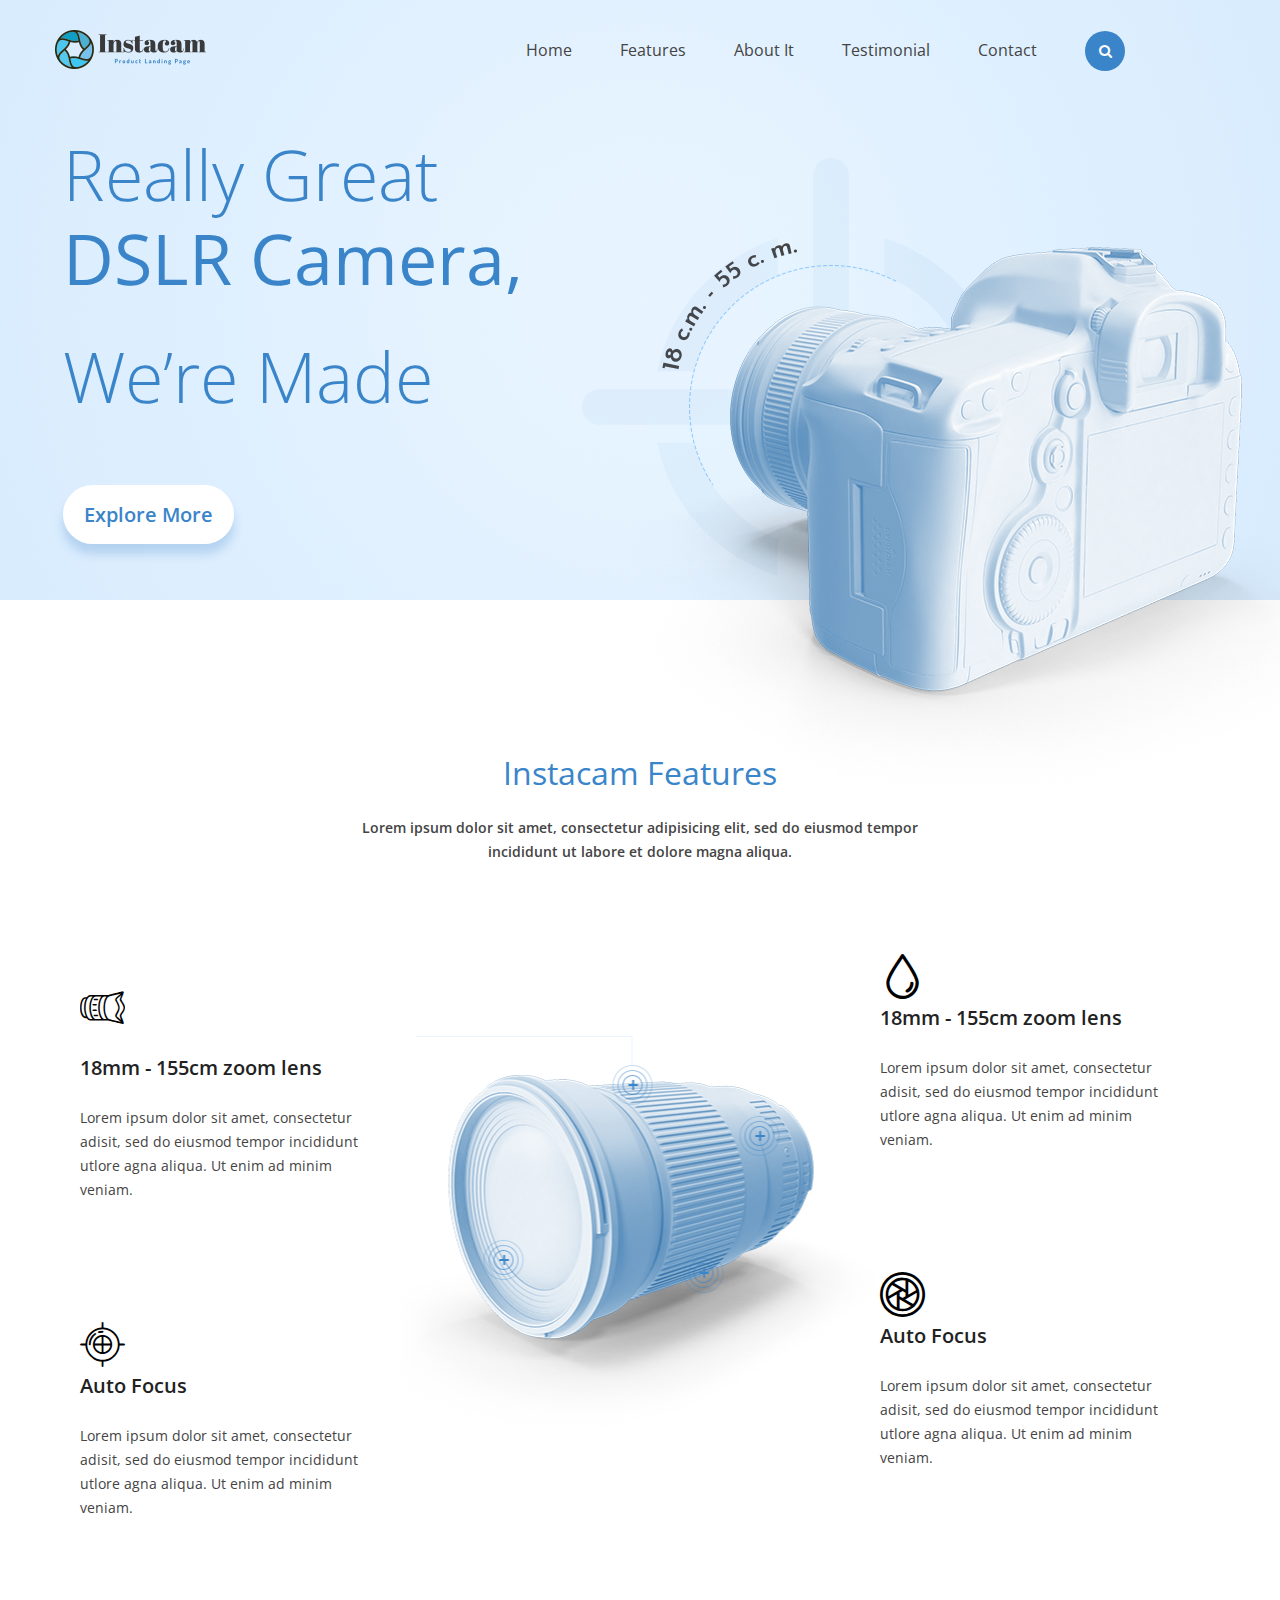
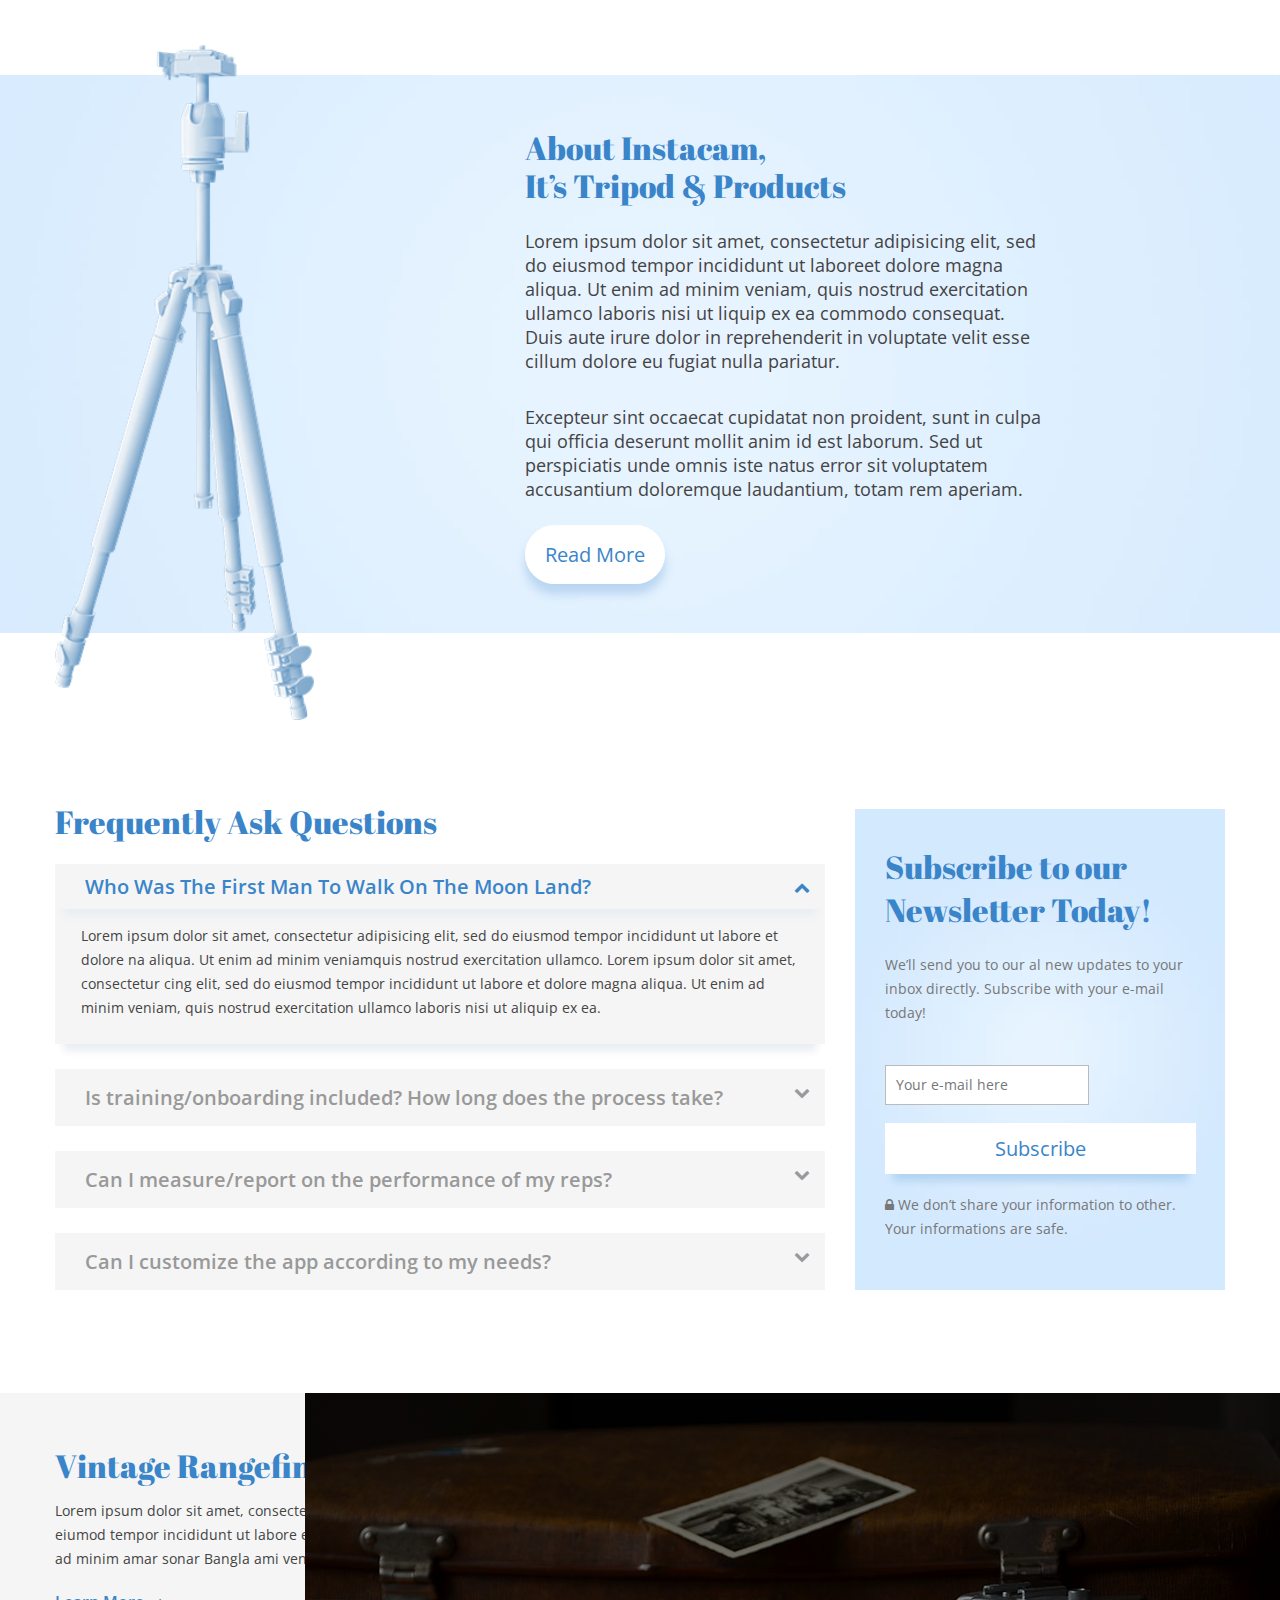
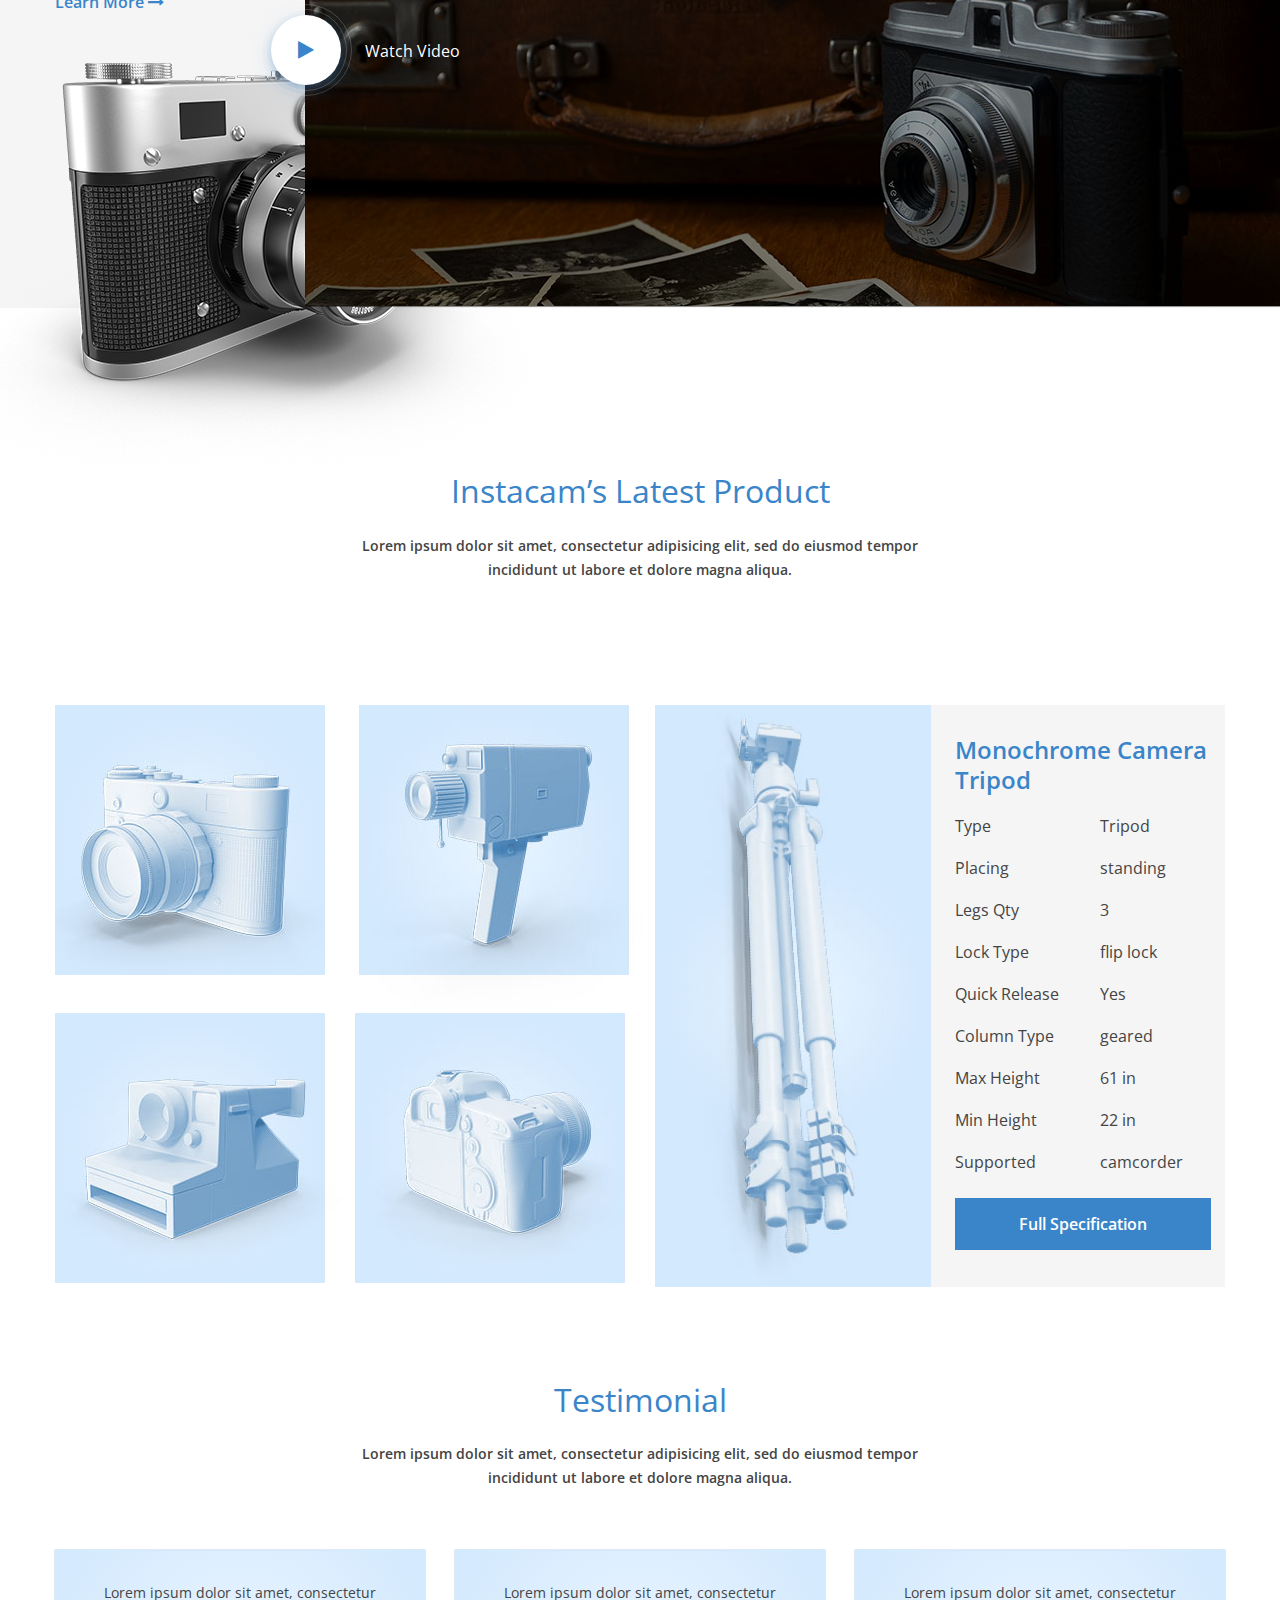
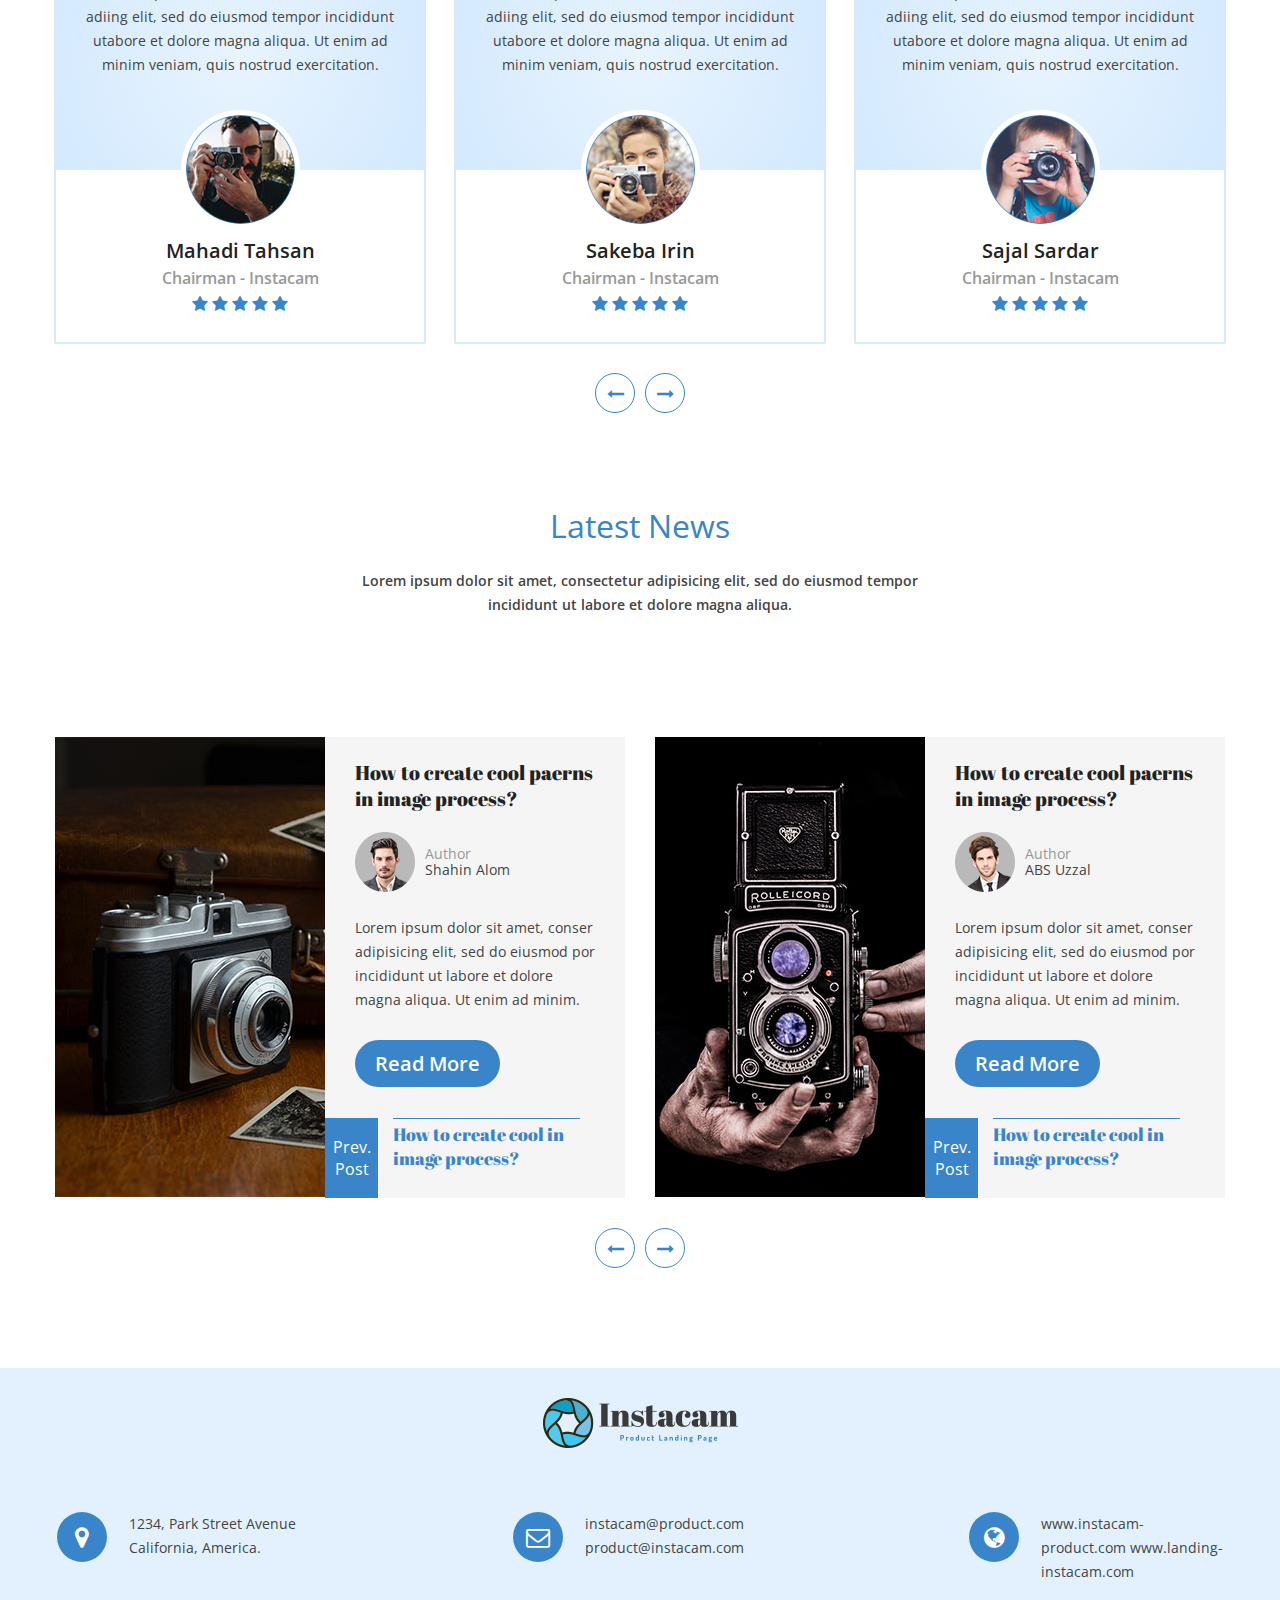
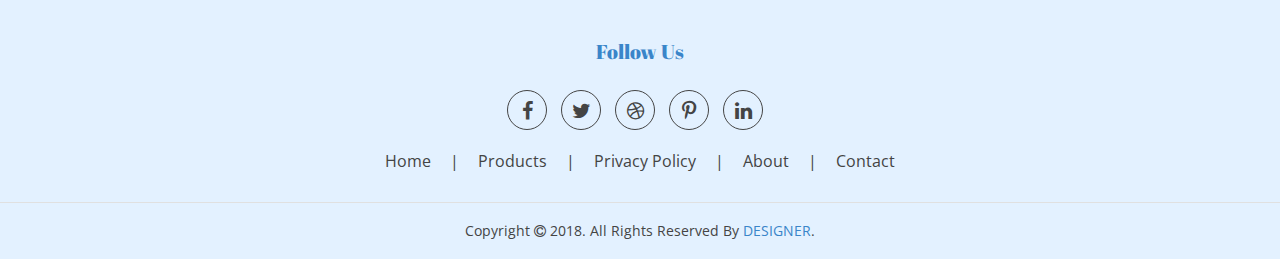
<file: index.html>
<!DOCTYPE html>
<html lang="en">
<head>
    <meta charset="UTF-8">
    <meta http-equiv="X-UA-Compatible" content="IE=edge">
    <meta name="viewport" content="width=device-width, initial-scale=1.0">

    <link rel="stylesheet" href="https://cdnjs.cloudflare.com/ajax/libs/font-awesome/4.7.0/css/font-awesome.min.css">
    <link href="https://fonts.googleapis.com/css2?family=Abril+Fatface&display=swap" rel="stylesheet">

    <link rel="stylesheet" href="font/flaticon.css">

    <link href="https://fonts.googleapis.com/css2?family=Open+Sans:ital,wght@0,300;0,400;0,600;0,700;1,300&display=swap" rel="stylesheet">
    <link rel="stylesheet" href="css/style.css">
    <title>Document</title>
</head>
<body>
    <!-- nav part goes here -->
    <nav>
        <div class="container">
            <div class="nav-main">
                <div class="logo">
                    <img src="images/logo.png" alt="logo">
                </div>
                <div class="menu">
                    <ul>
                        <li><a href="#">Home</a></li>
                        <li><a href="#"> Features  </a></li>
                        <li><a href="#"> About it  </a></li>
                        <li><a href="#">Testimonial</a></li>
                        <li><a href="#">Contact</a></li>
                        <li><a href="#"><i class="fa fa-search" aria-hidden="true"></i></a></li>
                        
                    </ul>
                </div>
            </div>
        </div>
    </nav>
    <!-- banner part goes here -->
    <section id="banner">
        <div class="container">
            <div class="banner-main">
                <div class="banner-text">
                    <h4>Really Great</h4>
                    <h2>DSLR Camera,</h2>
                    <p>We’re Made</p>
                    <a href="#">Explore More</a>
                </div>
                <div class="banner-img">
                    <img src="images/camera.png" alt="camera">
                </div>
            </div>
        </div>
    </section>
    <!-- Instacam Features part goes here -->
    <section id="Instacam-Features">
        <div class="container">
            <div class="instacam-text">            
                <h3>Instacam Features</h3>
                <p>Lorem ipsum dolor sit amet, consectetur adipisicing elit, sed do eiusmod tempor incididunt ut labore et dolore magna aliqua.</p></div>
            <div class="Instacam-main">
                <div class="Instacam-iteam1">
                    <div class="text1">
                        <i class="flaticon-lens-hood"></i>
                        <h4>18mm - 155cm zoom lens</h4>
                        <p>Lorem ipsum dolor sit amet, consectetur adisit, sed do eiusmod tempor incididunt utlore agna aliqua. Ut enim ad minim veniam.</p>
                    </div>
                    <div class="mi"></div>
                    <div class="text1">
                        <i class="flaticon-focus"></i>
                        <h4>Auto Focus</h4>
                        <p>Lorem ipsum dolor sit amet, consectetur adisit, sed do eiusmod tempor incididunt utlore agna aliqua. Ut enim ad minim veniam.</p>
                    </div>
                </div>
                <div class="Instacam-iteam1 lens-iteam" >
                        <div class="lens">
                            <img src="images/lens2.png" alt="lens2">
                        </div>
                </div>
                <div class="Instacam-iteam1">
                    <div class="text1">
                        <i class="flaticon-drop"></i>
                        <h4>18mm - 155cm zoom lens</h4>
                        <p>Lorem ipsum dolor sit amet, consectetur adisit, sed do eiusmod tempor incididunt utlore agna aliqua. Ut enim ad minim veniam.</p>
                    </div>
                    <div class="mi"></div>
                    <div class="text1">
                        <i class="flaticon-len"></i>
                        <h4>Auto Focus</h4>
                        <p>Lorem ipsum dolor sit amet, consectetur adisit, sed do eiusmod tempor incididunt utlore agna aliqua. Ut enim ad minim veniam.</p>
                    </div>
                </div>
            </div>
        </div>
    </section>
    <!-- about part goes here -->
    <section id="about">
        <div class="container">
            <div class="about-main">
                <div class="abuot-img">
                    <div class="about-img2">
                        <img src="images/starn1.png" alt="starn" width="100%" height="100%">
                    </div>
                </div>
                <div class="abuot-text">
                    <div class="abuot-text2">
                        <h2>About Instacam,</h2>
                        <h3>It’s Tripod & Products</h3>
                        <p>Lorem ipsum dolor sit amet, consectetur adipisicing elit, sed do eiusmod tempor incididunt ut laboreet dolore magna aliqua. Ut enim ad minim veniam, quis nostrud exercitation ullamco laboris nisi ut liquip ex ea commodo consequat. Duis aute irure dolor in reprehenderit in voluptate velit esse cillum dolore eu fugiat nulla pariatur.</p>
                        <p class="p-text">Excepteur sint occaecat cupidatat non proident, sunt in culpa qui officia deserunt mollit anim id est laborum. Sed ut perspiciatis unde omnis iste natus error sit voluptatem accusantium doloremque laudantium, totam rem aperiam.</p>
                        <a href="#">Read More</a>
                    </div>
                </div>
            </div>
        </div>
    </section>
    <!-- Questions part goes here -->
    <section id="ques">
        <div class="container">
            <div class="ques-main">
                <div class="ques-left">
                    <div class="ques-iteam">
                        <h2>Frequently Ask Questions</h2>
                        <div class="ques-work">
                            <div class="ques-work-iteam">
                                <h2>Who was the first man to walk on the moon land?
                                </h2>
                                <i class="fa fa-chevron-up"></i>
                            </div>
                            <p>Lorem ipsum dolor sit amet, consectetur adipisicing elit, sed do eiusmod tempor incididunt ut labore et dolore na aliqua. Ut enim ad minim veniamquis nostrud exercitation ullamco. Lorem ipsum dolor sit amet, consectetur cing elit, sed do eiusmod tempor incididunt ut labore et dolore magna aliqua. Ut enim ad minim veniam, quis nostrud exercitation ullamco laboris nisi ut aliquip ex ea.</p>
                        </div>
                        <div class="work-pra">
                            <p>Is training/onboarding included? How long does the process take?</p>
                            <i class="fa fa-chevron-down"></i>
                        </div>
                        <div class="work-pra">
                            <p>Can I measure/report on the performance of my reps?</p>
                            <i class="fa fa-chevron-down"></i>
                        </div>
                        <div class="work-pra">
                            <p>Can I customize the app according to my needs?</p>
                            <i class="fa fa-chevron-down"></i>
                        </div>
                    </div>
                </div>
                <div class="ques-right">
                        <div class="right-text">
                            <h2>Subscribe to our </h2>
                        <h3>Newsletter Today!</h3>
                        <p>We’ll send you to our al new updates to your inbox directly. Subscribe with your e-mail today!</p>
                        </div>
                        <form action="#" method="POST">
                            <div class="email"><input type="email" placeholder="Your e-mail here"></div>
                            <br>
                            <div class="button">
                                <button>Subscribe</button>
                            </div>
                        </form>
                        
                        <h4><i class="fa fa-lock" aria-hidden="true"></i> We don’t share your information to other. Your informations are safe.</h4>
                </div>
            </div>
        </div>
    </section>

    
    <!-- vintage part goes here -->
    <section id="vintage">
        <div class="container">
            <div class="vintage-left">
                <h2>Vintage Rangefinder Camera</h2>
                <p>Lorem ipsum dolor sit amet, consectetur adipisicing elit, sed do eiumod tempor incididunt ut labore et dolore magna aliqua. Ut enim ad minim amar sonar Bangla ami veniam.</p>
                <a href="#">Learn More <i class="fa fa-long-arrow-right"></i></a>
                <div class="camera2">
                    <img src="images/camera2.png" alt="camera2" >
                </div>
            </div>
            <div class="vintage-right">
                <img src="images/valge.jpg" alt="valge">
                <div class="imgage-overlay">
                    <div class="video-icon">
                        <p> <span><i class="fa fa-play"></i></span> Watch Video</p>
                    </div>
                </div>
            </div>
        </div>
    </section>
    <!-- product part goes here -->
    <section id="product">
       <div class="container">
        <div class="instacam-text">            
            <h3>Instacam’s Latest Product</h3>
            <p>Lorem ipsum dolor sit amet, consectetur adipisicing elit, sed do eiusmod tempor incididunt ut labore et dolore magna aliqua.</p>
        </div>
        <div class="product-main">
            <div class="product-left">
                <div class="product-item">
                    <img src="images/product-item1.jpg" alt="product-item1">
                    <div class="product-overlay">
                        <p>View specefications <i class="fa fa-plus"></i></p>
                    </div>
                </div>
                <div class="product-item">
                    <img src="images/product-item2.jpg" alt="product-item2">
                    <div class="product-overlay">
                        <p>View specefications <i class="fa fa-plus"></i></p>
                    </div>
                </div>
                <div class="product-item">
                    <img src="images/product-item3.jpg" alt="product-item3">
                    <div class="product-overlay">
                        <p>View specefications <i class="fa fa-plus"></i></p>
                    </div>
                </div>
                <div class="product-item">
                    <img src="images/product-item4.jpg" alt="product-item4">
                    <div class="product-overlay">
                        <p>View specefications <i class="fa fa-plus"></i></p>
                    </div>
                </div>
            </div>
            <div class="product-right">
                <div class="product-items">
                    <img src="images/product-item5.jpg" alt="product-item5"  height="100%">
                </div>
                <div class="product-chart">
                    <h3>Monochrome Camera
                        Tripod</h3>
                        <div class="details">
                            <div class="details-left">
                                <p>Type</p>
                                <p>Placing</p>
                                <p>Legs Qty</p>
                                <p>Lock Type</p>
                                <p>Quick Release</p>
                                <p>Column Type</p>
                                <p>Max Height </p>
                                <p>Min Height</p>
                                <p>Supported </p>
                            </div>
                            <div class="details-right">
                                <p>Tripod</p>
                                <p>standing</p>
                                <p>3</p>
                                <p>flip lock</p>
                                <p>Yes</p>
                                <p>geared</p>
                                <p>61 in</p>
                                <p>22 in</p>
                                <p>camcorder</p>
                            </div>
                        </div>
                        <a href="#">Full Specification</a>
                </div>
            </div>
           </div>
        </div>
    </section>
    <!-- Testimonial part goes here -->
    <section id="testimonial">
        <div class="container">
            <div class="instacam-text">            
                <h3>Testimonial</h3>
                <p>Lorem ipsum dolor sit amet, consectetur adipisicing elit, sed do eiusmod tempor incididunt ut labore et dolore magna aliqua.</p>
            </div>
            <div class="testimonial-main">
                <div class="testimonial-item">
                    <div class="testimonial-text">
                        <p>Lorem ipsum dolor sit amet, consectetur adiing elit, sed do eiusmod tempor incididunt utabore et dolore magna aliqua. Ut enim ad minim veniam, quis nostrud exercitation.</p>
                    </div>
                    <div class="testi-info">
                        <img src="images/testi1.png" alt="testi1">
                        <h3>Mahadi Tahsan</h3>
                        <h6>Chairman - Instacam</h6>
                        <i class="fa fa-star"></i>
                        <i class="fa fa-star"></i>
                        <i class="fa fa-star"></i>
                        <i class="fa fa-star"></i>
                        <i class="fa fa-star"></i>
                    </div>
                </div>
                <div class="testimonial-item">
                    <div class="testimonial-text">
                        <p>Lorem ipsum dolor sit amet, consectetur adiing elit, sed do eiusmod tempor incididunt utabore et dolore magna aliqua. Ut enim ad minim veniam, quis nostrud exercitation.</p>
                    </div>
                    <div class="testi-info">
                        <img src="images/testi2.png" alt="testi2">
                        <h3>Sakeba Irin</h3>
                        <h6>Chairman - Instacam</h6>
                        <i class="fa fa-star"></i>
                        <i class="fa fa-star"></i>
                        <i class="fa fa-star"></i>
                        <i class="fa fa-star"></i>
                        <i class="fa fa-star"></i>
                    </div>
                </div>
                <div class="testimonial-item">
                    <div class="testimonial-text">
                        <p>Lorem ipsum dolor sit amet, consectetur adiing elit, sed do eiusmod tempor incididunt utabore et dolore magna aliqua. Ut enim ad minim veniam, quis nostrud exercitation.</p>
                    </div>
                    <div class="testi-info">
                        <img src="images/testi3.png" alt="testi3">
                        <h3>Sajal Sardar</h3>
                        <h6>Chairman - Instacam</h6>
                        <i class="fa fa-star"></i>
                        <i class="fa fa-star"></i>
                        <i class="fa fa-star"></i>
                        <i class="fa fa-star"></i>
                        <i class="fa fa-star"></i>
                    </div>
                </div>
            </div>
            <div class="testi-icon-main">
                <div class="testi-icon-left">
                    <i class="fa fa-long-arrow-left" aria-hidden="true"></i>
                </div>
                <div class="testi-icon-right">
                    <i class="fa fa-long-arrow-right" aria-hidden="true"></i>
                </div>
            </div>
        </div>
    </section>
    <!-- news part goes here -->
    <section id="news">
        <div class="container">
            <div class="instacam-text">            
                <h3>Latest News</h3>
                <p>Lorem ipsum dolor sit amet, consectetur adipisicing elit, sed do eiusmod tempor incididunt ut labore et dolore magna aliqua.</p>
            </div>
            <div class="news-main">
                <div class="news-item">
                    <div class="news-iteem-left">
                        <img src="images/news-left.jpg" alt="news-left">
                        <div class="news-overlay">
                            <div class="date">
                                <p>26 Oct</p>
                                <h6>2018</h6>
                            </div>
                        </div>
                    </div>
                    <div class="news-iteem-right">
                        <div class="prt-top">
                            <h3>How to create cool paerns in image process?</h3>
                            <div class="author-info">
                                <div class="auther-image">
                                    <img src="images/news-img.png" alt="news-img">
                                </div>
                                <div class="author-text">
                                    <h5>Author</h5>
                                    <p>Shahin Alom</p>
                                </div>
                            </div>
                            <p class="info">Lorem ipsum dolor sit amet, conser adipisicing elit, sed do eiusmod por incididunt ut labore et dolore magna aliqua. Ut enim ad minim.</p>
                            <a href="#">Read More</a>
                        </div>
                        <div class="prt-bottom">
                            <div class="bottom-left">
                                <a href="#">Prev. Post</a>
                            </div>
                            <div class="bottom-right">
                                <p>How to create cool  in image process?</p>
                            </div>
                        </div>
                    </div>
                </div>
                <div class="news-item">
                    <div class="news-iteem-left">
                        <img src="images/news-right.jpg" alt="news-right">
                        <div class="news-overlay">
                            <div class="date">
                                <p>26 Oct</p>
                                <h6>2018</h6>
                            </div>
                        </div>
                    </div>
                    <div class="news-iteem-right">
                        <div class="prt-top">
                            <h3>How to create cool paerns in image process?</h3>
                            <div class="author-info">
                                <div class="auther-image">
                                    <img src="images/news-img1.png" alt="news-img1">
                                </div>
                                <div class="author-text">
                                    <h5>Author</h5>
                                    <p>ABS Uzzal</p>
                                </div>
                            </div>
                            <p class="info">Lorem ipsum dolor sit amet, conser adipisicing elit, sed do eiusmod por incididunt ut labore et dolore magna aliqua. Ut enim ad minim.</p>
                            <a href="#">Read More</a>
                        </div>
                        <div class="prt-bottom">
                            <div class="bottom-left">
                                <a href="#">Prev. Post</a>
                            </div>
                            <div class="bottom-right">
                                <p>How to create cool  in image process?</p>
                            </div>
                        </div>
                    </div>
                </div>
            </div>
            <div class="testi-icon-main">
                <div class="testi-icon-left">
                    <i class="fa fa-long-arrow-left" aria-hidden="true"></i>
                </div>
                <div class="testi-icon-right">
                    <i class="fa fa-long-arrow-right" aria-hidden="true"></i>
                </div>
            </div>
        </div>
    </section>
    <!-- footer part goes here -->
    <section id="footer"> 
        <div class="container">
            <div class="footer-main">
                <div class="image">
                    <img src="images/logo1.png" alt="logo1">
                </div>
                <div class="footer-item">
                    <div class="items">
                        <div class="icom">
                            <i class="fa fa-map-marker" aria-hidden="true"></i>
                        </div>
                        <div class="email">
                            <p>1234, Park Street Avenue
                                California, America.</p>
                        </div>
                    </div>
                    <div class="items">
                        <div class="icom">
                            <i class="fa fa-envelope-o" aria-hidden="true"></i>
                        </div>
                        <div class="email">
                            <p>instacam@product.com
                                product@instacam.com</p>
                        </div>
                    </div>
                    <div class="items">
                        <div class="icom">
                            <i class="fa fa-globe" aria-hidden="true"></i>
                        </div>
                        <div class="email">
                            <p>www.instacam-product.com
                                www.landing-instacam.com</p>
                        </div>
                    </div>
                </div>
                <h2>Follow Us</h2>
                <div class="socail">
                    <div class="socail-icom">
                        <i class="fa fa-facebook" aria-hidden="true"></i>

                        <i class="fa fa-twitter" aria-hidden="true"></i>

                        <i class="fa fa-dribbble" aria-hidden="true"></i>

                        <i class="fa fa-pinterest-p" aria-hidden="true"></i>

                        <i class="fa fa-linkedin" aria-hidden="true"></i>
                    </div>
                </div>
                <div class="footer-manu">
                    <ul>
                        <li><a href="#">Home</a> </li>
                        <li> |</li>
                        <li> <a href="#">Products</a> </li>
                        <li> |</li>
                        <li><a href="#">Privacy Policy</a> </li>
                        <li> |</li>
                        <li> <a href="#">About</a> </li>
                        <li> |</li>
                        <li> <a href="#">Contact</a> </li>
                    </ul>
                </div>
            </div>
        </div>
    </section>
    <!-- copy part goes here -->
    <section id="copy">
        <div class="copy">
            <p>Copyright <i class="fa fa-copyright" aria-hidden="true"></i> 2018. All rights reserved by <span>DESIGNER</span>.</p>
        </div>
    </section>
</body>
</html>
</file>
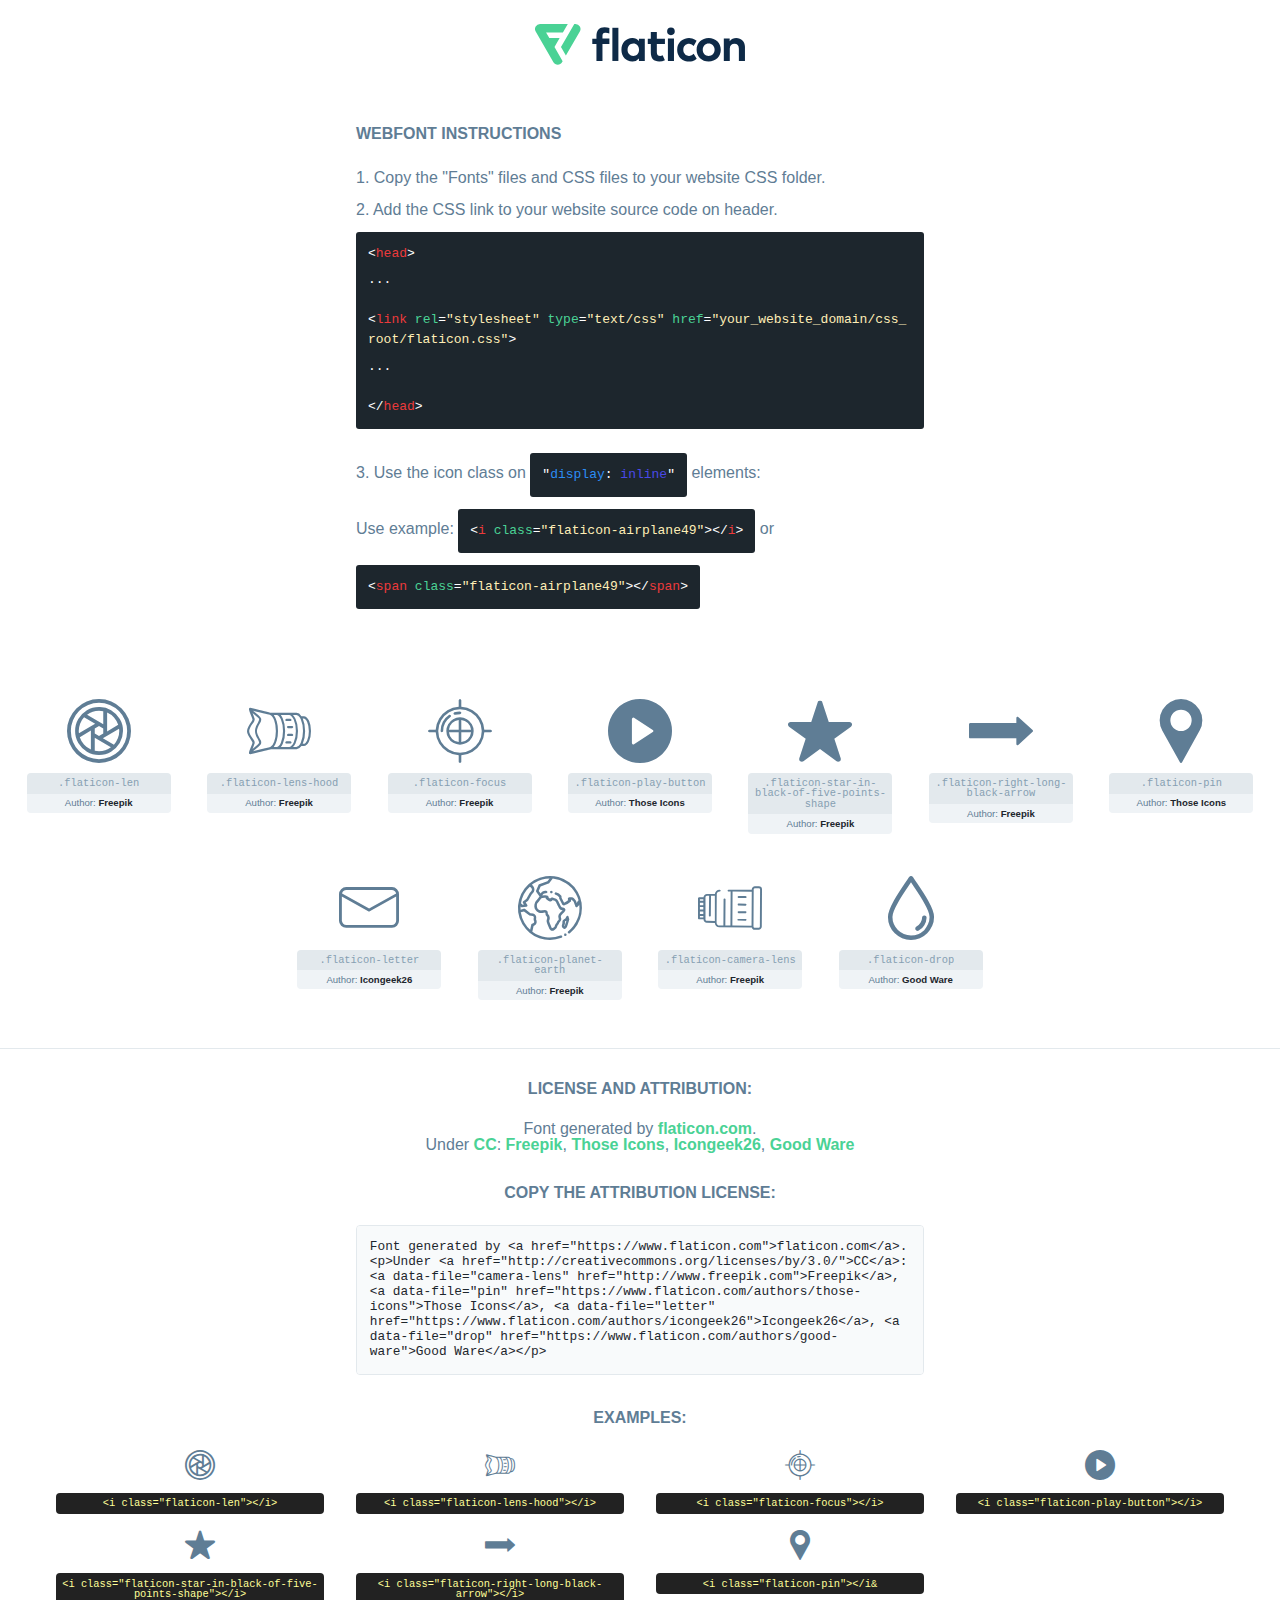
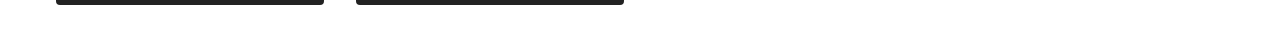
<file: font/flaticon.html>
<!DOCTYPE html>
<html lang="en">
<head>
    <title>Flaticon Webfont</title>
    <link rel="stylesheet" type="text/css" href="flaticon.css"/>
    <meta charset="UTF-8">
    <style>
        html, body, div, span, applet, object, iframe,
        h1, h2, h3, h4, h5, h6, p, blockquote, pre,
        a, abbr, acronym, address, big, cite, code,
        del, dfn, em, img, ins, kbd, q, s, samp,
        small, strike, strong, sub, sup, tt, var,
        b, u, i, center,
        dl, dt, dd, ol, ul, li,
        fieldset, form, label, legend,
        table, caption, tbody, tfoot, thead, tr, th, td,
        article, aside, canvas, details, embed,
        figure, figcaption, footer, header, hgroup,
        menu, nav, output, ruby, section, summary,
        time, mark, audio, video {
            margin: 0;
            padding: 0;
            border: 0;
            font-size: 100%;
            font: inherit;
            vertical-align: baseline;
        }

        /* HTML5 display-role reset for older browsers */
        article, aside, details, figcaption, figure,
        footer, header, hgroup, menu, nav, section {
            display: block;
        }

        body {
            line-height: 1;
        }

        ol, ul {
            list-style: none;
        }

        blockquote, q {
            quotes: none;
        }

        blockquote:before, blockquote:after,
        q:before, q:after {
            content: '';
            content: none;
        }

        table {
            border-collapse: collapse;
            border-spacing: 0;
        }

        body {
            font-family: Helvetica, Arial, sans-serif;
            font-size: 16px;
            color: #5f7d95;
        }

        a {
            color: #4AD295;
            font-weight: bold;
            text-decoration: none;
        }

        * {
            -moz-box-sizing: border-box;
            -webkit-box-sizing: border-box;
            box-sizing: border-box;
            margin: 0;
            padding: 0;
        }

        [class^="flaticon-"]:before, [class*=" flaticon-"]:before, [class^="flaticon-"]:after, [class*=" flaticon-"]:after {
            font-family: Flaticon;
            font-size: 30px;
            font-style: normal;
            margin-left: 20px;
            color: #333;
        }

        .wrapper {
            max-width: 600px;
            margin: auto;
            padding: 0 1em;
        }

        .title {
            margin-bottom: 24px;
            text-transform: uppercase;
            font-weight: bold;
        }

        header {
            text-align: center;
            padding: 24px;
        }

        header .logo {
            width: 210px;
            height: auto;
            border: none;
            display: inline-block;
        }

        header strong {
            font-size: 28px;
            font-weight: 500;
            vertical-align: middle;
        }

        .demo {
            margin: 2em auto;
            line-height: 1.25em;
        }

        .demo ul li {
            margin-bottom: 12px;
        }

        .demo ul li code {
            background-color: #1D262D;
            border-radius: 3px;
            padding: 12px;
            display: inline-block;
            color: #fff;
            font-family: Consolas, Monaco, Lucida Console, Liberation Mono, DejaVu Sans Mono, Bitstream Vera Sans Mono, Courier New, monospace;
            font-weight: lighter;
            margin-top: 12px;
            font-size: 13px;
            word-break: break-all;
        }

        .demo ul li code .red {
            color: #EC3A3B;
        }

        .demo ul li code .green {
            color: #4AD295;
        }

        .demo ul li code .yellow {
            color: #FFEEB6;
        }

        .demo ul li code .blue {
            color: #2C8CF4;
        }

        .demo ul li code .purple {
            color: #4949E7;
        }

        .demo ul li code .dots {
            margin-top: 0.5em;
            display: block;
        }

        #glyphs {
            border-bottom: 1px solid #E3E9ED;
            padding: 2em 0;
            text-align: center;
        }

        .glyph {
            display: inline-block;
            width: 9em;
            margin: 1em;
            text-align: center;
            vertical-align: top;
            background: #FFF;
        }

        .glyph .flaticon {
            padding: 10px;
            display: block;
            font-family: "Flaticon";
            font-size: 64px;
            line-height: 1;
        }

        .glyph .flaticon:before {
            font-size: 64px;
            color: #5f7d95;
            margin-left: 0;
        }

        .class-name {
            font-size: 0.65em;
            background-color: #E3E9ED;
            color: #869FB2;
            border-radius: 4px 4px 0 0;
            padding: 0.5em;
            font-family: Consolas, Monaco, Lucida Console, Liberation Mono, DejaVu Sans Mono, Bitstream Vera Sans Mono, Courier New, monospace;
        }

        .author-name {
            font-size: 0.6em;
            background-color: #EFF3F6;
            border-top: 0;
            border-radius: 0 0 4px 4px;
            padding: 0.5em;
        }

        .author-name a {
            color: #1D262D;
        }

        .class-name:last-child {
            font-size: 10px;
            color: #888;
        }

        .class-name:last-child a {
            font-size: 10px;
            color: #555;
        }

        .glyph > input {
            display: block;
            width: 100px;
            margin: 5px auto;
            text-align: center;
            font-size: 12px;
            cursor: text;
        }

        .glyph > input.icon-input {
            font-family: "Flaticon";
            font-size: 16px;
            margin-bottom: 10px;
        }

        .attribution .title {
            margin-top: 2em;
        }

        .attribution textarea {
            background-color: #F8FAFB;
            color: #1D262D;
            padding: 1em;
            border: none;
            box-shadow: none;
            border: 1px solid #E3E9ED;
            border-radius: 4px;
            resize: none;
            width: 100%;
            height: 150px;
            font-size: 0.8em;
            font-family: Consolas, Monaco, Lucida Console, Liberation Mono, DejaVu Sans Mono, Bitstream Vera Sans Mono, Courier New, monospace;
            -webkit-appearance: none;
        }

        .attribution textarea:hover {
            border-color: #CFD9E0;
        }

        .attribution textarea:focus {
            border-color: #4AD295;
        }

        .iconsuse {
            margin: 2em auto;
            text-align: center;
            max-width: 1200px;
        }

        .iconsuse:after {
            content: '';
            display: table;
            clear: both;
        }

        .iconsuse .image {
            float: left;
            width: 25%;
            padding: 0 1em;
        }

        .iconsuse .image p {
            margin-bottom: 1em;
        }

        .iconsuse .image span {
            display: block;
            font-size: 0.65em;
            background-color: #222;
            color: #fff;
            border-radius: 4px;
            padding: 0.5em;
            color: #FFFF99;
            margin-top: 1em;
            font-family: Consolas, Monaco, Lucida Console, Liberation Mono, DejaVu Sans Mono, Bitstream Vera Sans Mono, Courier New, monospace;
        }

        .flaticon:before {
            color: #5f7d95;
        }

        #footer {
            text-align: center;
            background-color: #1D262D;
            color: #869FB2;
            padding: 12px;
            font-size: 14px;
        }

        #footer a {
            font-weight: normal;
        }

        @media (max-width: 960px) {
            .iconsuse .image {
                width: 50%;
            }
        }

        .preview {
            width: 100px;
            display: inline-block;
            margin: 10px;
        }

        .preview .inner {
            display: inline-block;
            width: 100%;
            text-align: center;
            background: #f5f5f5;
            -webkit-border-radius: 3px 3px 0 0;
            -moz-border-radius: 3px 3px 0 0;
            border-radius: 3px 3px 0 0;
        }

        .preview .inner  {
            line-height: 85px;
            font-size: 40px;
            color: #333;
        }

        .label {
            display: inline-block;
            width: 100%;
            box-sizing: border-box;
            padding: 5px;
            font-size: 10px;
            font-family: Monaco, monospace;
            color: #666;
            white-space: nowrap;
            overflow: hidden;
            text-overflow: ellipsis;
            background: #ddd;
            -webkit-border-radius: 0 0 3px 3px;
            -moz-border-radius: 0 0 3px 3px;
            border-radius: 0 0 3px 3px;
            color: #666;
        }
    </style>
</head>
<body>
    <header>
        <a href="https://www.flaticon.com/" target="_blank" class="logo">
            <svg xmlns="http://www.w3.org/2000/svg" viewBox="0 0 394.3 76.5">
                <path d="M156.6,69.4H145.3V7.1h11.3Z" style="fill:#0e2a47"/>
                <path d="M206.2,69.4h-11V64.8a15.4,15.4,0,0,1-12.6,5.7c-11.6,0-20.3-9.5-20.3-22.1s8.8-22.1,20.3-22.1a15.4,15.4,0,0,1,12.6,5.8V27.5h11Zm-32.4-21c0,6.4,4.2,11.6,10.8,11.6s10.8-4.9,10.8-11.6-4.4-11.6-10.8-11.6S173.9,42,173.9,48.4Z"
                      style="fill:#0e2a47"/>
                <path d="M262.5,13.7a7.2,7.2,0,0,1-14.4,0,7.2,7.2,0,1,1,14.4,0ZM261,69.4H249.6v-42H261Z"
                      style="fill:#0e2a47"/>
                <path id="_Trazado_" data-name="&lt;Trazado&gt;"
                      d="M139.6,17.8a16.6,16.6,0,0,0-8-1.4c-3.2.4-4.9,2-4.9,5.9v5.1h13V37.5h-13v32H115.4v-32h-7.8v-10h7.8V22.2c0-9.9,5.2-16.3,15-16.3a23.4,23.4,0,0,1,9.3,1.8Z"
                      style="fill:#0e2a47"/>
                <path d="M235.1,60c-3.5,0-6.3-1.9-6.3-7.1V37.5H244v-10H228.8V15H217.5V27.5h-5.7v10h5.7V53.7c0,10.9,5.3,16.8,15.7,16.8A22.9,22.9,0,0,0,244,68l-4.3-9.1A12.3,12.3,0,0,1,235.1,60Z"
                      style="fill:#0e2a47"/>
                <path d="M348.9,48.4c0,12.6-9.7,22.1-22.7,22.1s-22.7-9.4-22.7-22.1,9.6-22.1,22.7-22.1S348.9,35.8,348.9,48.4Zm-33.9,0c0,6.8,4.8,11.6,11.1,11.6s11.2-4.8,11.2-11.6-4.8-11.6-11.2-11.6S315.1,41.6,315.1,48.4Z"
                      style="fill:#0e2a47"/>
                <path d="M394.3,42.7V69.4H382.9V46.3c0-6.1-3-9.4-8.2-9.4s-8.9,3.2-8.9,9.5v23H354.6v-42h11v4.9c3-4.5,7.6-6.1,12.3-6.1C387.5,26.3,394.3,33,394.3,42.7Z"
                      style="fill:#0e2a47"/>
                <path d="M298,55.7h0a12.4,12.4,0,0,1-8.2,4.2h-.9l-1.8-.2a10,10,0,0,1-7.4-5.6,13.2,13.2,0,0,1-1.2-5.8,13,13,0,0,1,1.3-5.9,10.1,10.1,0,0,1,7.5-5.5h2.4a11.7,11.7,0,0,1,8.3,4.2l5.5-9.6a19.9,19.9,0,0,0-8.1-4.3,23.4,23.4,0,0,0-6.1-.8,25.2,25.2,0,0,0-7.5,1.1,20.9,20.9,0,0,0-8,4.6,21.9,21.9,0,0,0-6.8,16.4,21.9,21.9,0,0,0,6.7,16.3,20.9,20.9,0,0,0,8,4.6,25.2,25.2,0,0,0,7.7,1.2,23.6,23.6,0,0,0,6.2-.8,20,20,0,0,0,8.1-4.4Z"
                      style="fill:#0e2a47"/>
                <path d="M46.3,26.5H26.9L20.8,16H52.4L61.6,0H9.4A9.3,9.3,0,0,0,1.3,4.7a9.3,9.3,0,0,0,0,9.4L34.6,71.8a9.4,9.4,0,0,0,16.2,0l1.1-1.9L36.6,43.3Z"
                      style="fill:#4ad295"/>
                <path d="M84.2,4.7A9.3,9.3,0,0,0,76.1,0H73.8l-25,43.3,9.2,16L84.2,14A9.3,9.3,0,0,0,84.2,4.7Z"
                      style="fill:#4ad295"/>
            </svg>
        </a>
    </header>
    <section class="demo wrapper">

        <p class="title">Webfont Instructions</p>

        <ul>
            <li>
                <span class="num">1. </span>Copy the "Fonts" files and CSS files to your website CSS folder.
            </li>
            <li>
                <span class="num">2. </span>Add the CSS link to your website source code on header.
                <code class="big">
                    &lt;<span class="red">head</span>&gt;
                    <br/><span class="dots">...</span>
                    <br/>&lt;<span class="red">link</span> <span class="green">rel</span>=<span
                        class="yellow">"stylesheet"</span> <span class="green">type</span>=<span
                        class="yellow">"text/css"</span> <span class="green">href</span>=<span class="yellow">"your_website_domain/css_root/flaticon.css"</span>&gt;
                    <br/><span class="dots">...</span>
                    <br/>&lt;/<span class="red">head</span>&gt;
                </code>
            </li>

            <li>
                <p>
                    <span class="num">3. </span>Use the icon class on <code>"<span class="blue">display</span>:<span
                        class="purple"> inline</span>"</code> elements:
                    <br/>
                    Use example: <code>&lt;<span class="red">i</span> <span class="green">class</span>=<span class="yellow">&quot;flaticon-airplane49&quot;</span>&gt;&lt;/<span
                        class="red">i</span>&gt;</code> or <code>&lt;<span class="red">span</span> <span
                        class="green">class</span>=<span class="yellow">&quot;flaticon-airplane49&quot;</span>&gt;&lt;/<span
                        class="red">span</span>&gt;</code>
            </li>
        </ul>

    </section>
    <section id="glyphs">
            <div class="glyph">
                <i class="flaticon flaticon-len"></i>
                <div class="class-name">.flaticon-len</div>
                <div class="author-name">Author: <a data-file="len" href="http://www.freepik.com">Freepik</a> </div>
            </div>

            <div class="glyph">
                <i class="flaticon flaticon-lens-hood"></i>
                <div class="class-name">.flaticon-lens-hood</div>
                <div class="author-name">Author: <a data-file="lens-hood" href="http://www.freepik.com">Freepik</a> </div>
            </div>

            <div class="glyph">
                <i class="flaticon flaticon-focus"></i>
                <div class="class-name">.flaticon-focus</div>
                <div class="author-name">Author: <a data-file="focus" href="http://www.freepik.com">Freepik</a> </div>
            </div>

            <div class="glyph">
                <i class="flaticon flaticon-play-button"></i>
                <div class="class-name">.flaticon-play-button</div>
                <div class="author-name">Author: <a data-file="play-button" href="https://www.flaticon.com/authors/those-icons">Those Icons</a> </div>
            </div>

            <div class="glyph">
                <i class="flaticon flaticon-star-in-black-of-five-points-shape"></i>
                <div class="class-name">.flaticon-star-in-black-of-five-points-shape</div>
                <div class="author-name">Author: <a data-file="star-in-black-of-five-points-shape" href="http://www.freepik.com">Freepik</a> </div>
            </div>

            <div class="glyph">
                <i class="flaticon flaticon-right-long-black-arrow"></i>
                <div class="class-name">.flaticon-right-long-black-arrow</div>
                <div class="author-name">Author: <a data-file="right-long-black-arrow" href="http://www.freepik.com">Freepik</a> </div>
            </div>

            <div class="glyph">
                <i class="flaticon flaticon-pin"></i>
                <div class="class-name">.flaticon-pin</div>
                <div class="author-name">Author: <a data-file="pin" href="https://www.flaticon.com/authors/those-icons">Those Icons</a> </div>
            </div>

            <div class="glyph">
                <i class="flaticon flaticon-letter"></i>
                <div class="class-name">.flaticon-letter</div>
                <div class="author-name">Author: <a data-file="letter" href="https://www.flaticon.com/authors/icongeek26">Icongeek26</a> </div>
            </div>

            <div class="glyph">
                <i class="flaticon flaticon-planet-earth"></i>
                <div class="class-name">.flaticon-planet-earth</div>
                <div class="author-name">Author: <a data-file="planet-earth" href="http://www.freepik.com">Freepik</a> </div>
            </div>

            <div class="glyph">
                <i class="flaticon flaticon-camera-lens"></i>
                <div class="class-name">.flaticon-camera-lens</div>
                <div class="author-name">Author: <a data-file="camera-lens" href="http://www.freepik.com">Freepik</a> </div>
            </div>

            <div class="glyph">
                <i class="flaticon flaticon-drop"></i>
                <div class="class-name">.flaticon-drop</div>
                <div class="author-name">Author: <a data-file="drop" href="https://www.flaticon.com/authors/good-ware">Good Ware</a> </div>
            </div>

    </section>

    <section class="attribution wrapper"   style="text-align:center;">

        <div class="title">License and attribution:</div><div class="attrDiv">Font generated by <a href="https://www.flaticon.com">flaticon.com</a>. <div><p>Under <a href="http://creativecommons.org/licenses/by/3.0/">CC</a>: <a data-file="camera-lens" href="http://www.freepik.com">Freepik</a>, <a data-file="pin" href="https://www.flaticon.com/authors/those-icons">Those Icons</a>, <a data-file="letter" href="https://www.flaticon.com/authors/icongeek26">Icongeek26</a>, <a data-file="drop" href="https://www.flaticon.com/authors/good-ware">Good Ware</a></p>  </div>
        </div>
        <div class="title">Copy the Attribution License:</div>

        <textarea onclick="this.focus();this.select();">Font generated by &lt;a href=&quot;https://www.flaticon.com&quot;&gt;flaticon.com&lt;/a&gt;. <p>Under <a href="http://creativecommons.org/licenses/by/3.0/">CC</a>: <a data-file="camera-lens" href="http://www.freepik.com">Freepik</a>, <a data-file="pin" href="https://www.flaticon.com/authors/those-icons">Those Icons</a>, <a data-file="letter" href="https://www.flaticon.com/authors/icongeek26">Icongeek26</a>, <a data-file="drop" href="https://www.flaticon.com/authors/good-ware">Good Ware</a></p> 
        </textarea>

    </section>

    <section class="iconsuse">

        <div class="title">Examples:</div>
            <div class="image">
                <p>
                    <i class="flaticon flaticon-len"></i>
                    <span>&lt;i class=&quot;flaticon-len&quot;&gt;&lt;/i&gt;</span>
                </p>
            </div>
            <div class="image">
                <p>
                    <i class="flaticon flaticon-lens-hood"></i>
                    <span>&lt;i class=&quot;flaticon-lens-hood&quot;&gt;&lt;/i&gt;</span>
                </p>
            </div>
            <div class="image">
                <p>
                    <i class="flaticon flaticon-focus"></i>
                    <span>&lt;i class=&quot;flaticon-focus&quot;&gt;&lt;/i&gt;</span>
                </p>
            </div>
            <div class="image">
                <p>
                    <i class="flaticon flaticon-play-button"></i>
                    <span>&lt;i class=&quot;flaticon-play-button&quot;&gt;&lt;/i&gt;</span>
                </p>
            </div>
            <div class="image">
                <p>
                    <i class="flaticon flaticon-star-in-black-of-five-points-shape"></i>
                    <span>&lt;i class=&quot;flaticon-star-in-black-of-five-points-shape&quot;&gt;&lt;/i&gt;</span>
                </p>
            </div>
            <div class="image">
                <p>
                    <i class="flaticon flaticon-right-long-black-arrow"></i>
                    <span>&lt;i class=&quot;flaticon-right-long-black-arrow&quot;&gt;&lt;/i&gt;</span>
                </p>
            </div>
            <div class="image">
                <p>
                    <i class="flaticon flaticon-pin"></i>
                    <span>&lt;i class=&quot;flaticon-pin&quot;&gt;&lt;/i&
</file>
<file: font/flaticon.css>
@font-face {
    font-family: "flaticon";
    src: url("./flaticon.ttf?4c39014562db394b3732f59bf28fc600") format("truetype"),
url("./flaticon.woff?4c39014562db394b3732f59bf28fc600") format("woff"),
url("./flaticon.woff2?4c39014562db394b3732f59bf28fc600") format("woff2"),
url("./flaticon.eot?4c39014562db394b3732f59bf28fc600#iefix") format("embedded-opentype"),
url("./flaticon.svg?4c39014562db394b3732f59bf28fc600#flaticon") format("svg");
}

i[class^="flaticon-"]:before, i[class*=" flaticon-"]:before {
    font-family: flaticon !important;
    font-style: normal;
    font-weight: normal !important;
    font-variant: normal;
    text-transform: none;
    line-height: 1;
    -webkit-font-smoothing: antialiased;
    -moz-osx-font-smoothing: grayscale;
}

.flaticon-len:before {
    content: "\f101";
}
.flaticon-lens-hood:before {
    content: "\f102";
}
.flaticon-focus:before {
    content: "\f103";
}
.flaticon-play-button:before {
    content: "\f104";
}
.flaticon-star-in-black-of-five-points-shape:before {
    content: "\f105";
}
.flaticon-right-long-black-arrow:before {
    content: "\f106";
}
.flaticon-pin:before {
    content: "\f107";
}
.flaticon-letter:before {
    content: "\f108";
}
.flaticon-planet-earth:before {
    content: "\f109";
}
.flaticon-camera-lens:before {
    content: "\f10a";
}
.flaticon-drop:before {
    content: "\f10b";
}
</file>
<file: css/style.css>
* {
    margin: 0;
    padding: 0;
    box-sizing: border-box;
    outline: none;
}
a{
    text-decoration: none;
}
ul,ol {
    list-style-type: none;
}
h1,h2,h3,h4,h5,h6 {
    line-height: 0.8;
}
.container {
    margin: 0 auto;
    width: 1170px;
}
/*-- nav part goes here--*/
nav {
    position: absolute;
    top: 0;
    left: 0;
    width: 100%;
    z-index: 999;
}
.nav-main {
    display: flex;
}
.logo img {
    padding-top: 30px;
}
.logo {
    width: 270px;
}
.menu {
    width: 800px;
    text-align: right;
}
.menu ul li {
    display: inline-block;
    padding-left: 44px;
}
.menu ul li a {
    font-size: 16px;
    font-weight: 400;
    color: #444444;
    font-family: 'Open Sans', sans-serif;
    text-transform: capitalize;
    line-height: 100px;
    transition: all linear .3s;
    position: relative;
}
.menu ul li a::after {
    position: absolute;
    content: '';
    top: -39px;
    left: 0;
    width: 0;
    height: 3px;
    background-color: #3a85c9;
    opacity: 0;
    transition: all linear .3s;
}
.menu ul li a:hover::after {
    opacity: 1;
    width: 100%;
}
.menu ul li a:hover {
    color: #3a85c9;
    border-top-color:#3a85c9 ;
}

.menu ul li:last-child a::after {
    display: none;
}
.menu ul li i {
    width: 40px;
    height: 40px;
    font-size: 14px;
    color: #ffffff;
    border-radius: 50%;
    background-color: #3a85c9;
    text-align: center;
    line-height: 40px;
}
/*-- banner part goes here--*/
#banner {
    background: url(../images/banner.jpg);
    background-position: center;
    background-repeat: no-repeat;
    background-size: cover;
    height: 600px;
    position: relative;
    padding-top: 126px;
    padding-bottom: 106px;
}
.banner-main {
    display: flex;
    justify-content: space-around;
}
.banner-text {
    width: 500px;
    padding-top: 20px;
}
.banner-img {
    width: 640px;
}
.banner-text h4 {
    color: #3a85c9;
    font-size: 70px;
    font-weight: 300;
    font-family: 'Open Sans', sans-serif;
    text-transform: capitalize;
    padding-bottom: 28px;
}
.banner-text h2 {
    color: #3a85c9;
    font-size: 70px;
    font-weight: 400;
    font-family: 'Open Sans', sans-serif;
    padding-bottom: 42px;
}
.banner-text p {
    color: #3a85c9;
    font-size: 70px;
    font-weight: 300;
    font-family: 'Open Sans', sans-serif;
    text-transform: capitalize;
    padding-bottom: 77px;
}
.banner-text a {
    color: #3a85c9;
    font-size: 20px;
    font-weight: 600;
    font-family: 'Open Sans', sans-serif;
    text-transform: capitalize;
    border-radius: 100px;
    background-color: #ffffff;
    padding: 16px 21px;
    box-shadow: 0 10px 10px 0 rgba(58, 132, 201, 0.25);
    transition: all linear .3s;
}
.banner-text a:hover{
    background-color: #3a85c9;
    color: #ffffff;
}
.banner-img {
    position: relative;
}
.banner-img img {
    position: absolute;
    right: -133px;
    bottom: -280px;
}
/*-- Instacam Features part goes here--*/
#Instacam-Features {
    padding-top: 160px;
    padding-bottom: 125px;
}
.instacam-text {
    text-align: center;
}
.instacam-text h3 {
    color: #3a85c9;
    font-size: 32px;
    font-weight: 400;
    font-family: 'Open Sans', sans-serif;
    text-transform: capitalize;
    padding-bottom: 30px;
}
.instacam-text p {
    color: #444444;
    font-size: 14px;
    font-weight: 600;
    font-family: 'Open Sans', sans-serif;
    line-height: 24px;
    padding: 0 300px;
    padding-bottom: 60px;
}
.Instacam-main {
    display: flex;
    justify-content: space-between;
}
.Instacam-iteam1 {
    width: 370px;
}
.Instacam-iteam2  {
    width: 370px;
    
}
.lens-iteam {
    position: relative;
}
.lens {
    position: absolute;
    top: 50%;
    left: 50%;
    transform: translate(-50%,-50%);
    
}
.Instacam-iteam2 img {
    padding-top: 82px;
    width: 100%;
}
.Instacam-iteam3 {
    width: 370px; 
    padding: 30px; 
}
.text1 {
    width: 358px;
    padding:0 25px;
    position: relative;
    transition: all linear .3s;
    padding-top: 30px;    
}
.text1:hover {
    color: #3a85c9;
    background-color: #fafafa;
    box-shadow: 0  0px 0px 0 rgba(0, 0, 0, 0.2), 0 0px 4px 0 rgba(0, 0, 0, 0.19);
}
.text1 .flaticon-lens-hood {
    padding-top: 30px;
    padding-bottom: 20px;
    font-size: 45px;
    transform: rotate(180deg);
    display: inline-block;
}
.text1 i {
    padding-top: 30px;
    padding-bottom: 20px;
    font-size: 45px;

}

.text1 h4 {
    color: #222222;
    font-size: 20px;
    font-weight: 600;
    font-family: 'Open Sans', sans-serif;
    padding-bottom: 30px;
}
.text1 p {
    color: #444444;
    font-size: 14px;
    font-weight: 400;
    font-family: 'Open Sans', sans-serif;
    line-height: 24px;
    padding-bottom: 30px;
}
.mi {
    padding: 30px;
}
/*-- about part goes here--*/
#about {
    background: url(../images/banner.jpg);
    background-size: cover;
    background-position: center;
    background-repeat: no-repeat;
    padding-top: 60px;
    padding-bottom: 65px;
}
.about-main {
    display: flex;
    justify-content: space-between;
    position: relative;
}
.abuot-img {
    width: 230px;
}
.about-img2{
    position: absolute;
    z-index: 9999;
}
.about-img2 img {
    margin-top: -90px;
    width: 100%;
    height: 675px;
}
.abuot-text {
    width: 700px;
}
.abuot-text2 h2 {
    font-size: 32px;
    color: #3a85c9;
    font-weight: 400;
    font-family: 'Abril Fatface', cursive;
    text-transform: capitalize;
    padding-bottom: 13px;
}
.abuot-text2 h3 {
    font-size: 32px;
    color: #3a85c9;
    font-weight: 400;
    font-family: 'Abril Fatface', cursive;
    text-transform: capitalize;
    padding-bottom: 30px;
}
.abuot-text2 p {
    font-size: 18px;
    color: #444444;
    font-weight: 400;
    font-family: 'Open Sans', sans-serif;
    line-height: 24px;
    padding-bottom: 32px;
    padding-right: 180px;
}
.abuot-text2 .p-text {
    font-size: 18px;
    color: #444444;
    font-weight: 400;
    font-family: 'Open Sans', sans-serif;
    line-height: 24px;
    padding-right: 170px;
    padding-bottom: 40px;
}
.abuot-text2 a {
    font-size: 20px;
    color: #3a85c9;
    font-weight: 400;
    font-family: 'Open Sans', sans-serif;
    background-color: #ffffff;
    padding: 16px 20px;
    border-radius: 50px;
    box-shadow: 0 10px 10px 0 rgba(58, 132, 201, 0.25);
    transition: all linear .3s
    ;
}
.abuot-text2 a:hover {
    color: #ffffff;
    background-color: #3a85c9;
}
/*-- Questions part goes here--*/
#ques {
    padding-top: 176px;
    padding-bottom: 103px;
}
.ques-main {
    display: flex;
    justify-content: space-between;
}
.ques-left {
  width:770px;
}
.ques-right {
    width: 370px;
    background: url(../images/quse.jpg);
    background-repeat: no-repeat;
    background-size: cover;
    background-position: center;
    padding: 45px 30px;
}
.ques-iteam h2 {
    font-size: 32px;
    color: #3a85c9;
    font-weight: 400;
    font-family: 'Abril Fatface', cursive;
    text-transform: capitalize; 
    padding-bottom: 30px;
}
.ques-work {
    width: 770px;
    height: 180px;
    background-color: #f5f5f5;
    box-shadow: 0 15px 8px -8px #eaeef2;
}
.ques-work-iteam {
    width: 100%;
    height: 45px;
    background-color: #f5f5f5;
    box-shadow: 0 15px 8px -8px #eaeef2;
    position: relative;
}
.ques-work-iteam i {
    position: absolute;
    right: 15px;
    top: 15px;
    color: #3a85c9;
}
.ques-work-iteam h2 {
    font-size: 20px;
    color: #3a85c9;
    font-weight: 600;
    font-family: 'Open Sans', sans-serif;
    padding: 15px 30px;
}
.ques-work p {
    font-size: 14px;
    color: #444444;
    font-weight: 400;
    font-family: 'Open Sans', sans-serif;
    line-height: 24px;
    padding: 15px 26px;
}
.work-pra {
    background-color: #f5f5f5;
    margin-top: 25px;
    position: relative;

}
.work-pra p {
    font-size: 20px;
    color: #999999;
    font-weight: 600;
    font-family: 'Open Sans', sans-serif;
    padding: 15px 30px;
}
.work-pra i {
    position: absolute;
    right: 15px;
    top: 15px;
    color: #999999;
}
.right-text h2 {
    font-size: 32px;
    color: #3a85c9;
    font-weight: 400;
    font-family: 'Abril Fatface', cursive;
    padding-bottom: 18px;
}
.right-text h3 {
    font-size: 32px;
    color: #3a85c9;
    font-weight: 400;
    font-family: 'Abril Fatface', cursive;
    padding-bottom: 30px;
}
.right-text p {
    font-size: 14px;
    color: #777777;
    font-weight: 400;
    font-family: 'Open Sans', sans-serif;
    line-height: 24px;
    padding-bottom: 40px;
}

.email input {
    width: 100%;
    height: 40px;
    font-size: 14px;
    color: #777777;
    font-weight: 400;
    font-family: 'Open Sans', sans-serif;
    padding-left: 10px;
    border: 1px solid #bbbbbb;
}
.email input::placeholder {
    font-size: 14px;
    color: #777777;
}
.button {
    text-align: center;
}
.button button{
    padding: 12px 110px;
    background-color: white;
    border: none;
    box-shadow: 0 15px 8px -8px #b2d3f2;
    color: #3a85c9;
    font-weight: 400;
    font-family: 'Open Sans', sans-serif;
    font-size: 20px;
    transition: all linear .3s;
}
.button button:hover {
    background-color: #3a85c9;
    color: white;
}
.ques-right .fa {
    padding-top: 24px;
    font-size: 14px;
    color: #777777;
}
.ques-right h4 {
    color: #777777;
    font-size: 14px;
    font-weight: 400;
    font-family: 'Open Sans', sans-serif;
    line-height: 24px;
}
/*-- vintage part goes here--*/
#vintage {
    background-color: #f5f5f5;
    padding-bottom: 295px;
    position: relative;
}
.vintage-left {
    width: 470px;
    position: relative;
}
.vintage-left h2 {
    font-size: 32px;
    font-weight: 400;
    font-family: 'Abril Fatface', cursive;
    color: #3a85c9;
    text-transform: capitalize;
    padding-top: 60px;

}
.vintage-left p {
    font-size: 14px;
    font-weight: 400;
    color: #444444;
    font-family: 'Open Sans', sans-serif;
    line-height: 24px;
    padding-top: 20px;
    padding-bottom: 20px;
}
.vintage-left a {
    font-size: 16px;
    font-weight: 600;
    color: #3a85c9;
    font-family: 'Open Sans', sans-serif;
    text-transform: capitalize;
}
.camera2 {
    position: absolute;
    bottom: -490px;
    left: -55px;
}
.vintage-right {
    position: absolute;
    right: 0;
    top: 0;
}
.imgage-overlay{
    position: absolute;
    width: 100%;
    height: 514px;
    top: 0;
    right: 0;
    background-color: rgba(0, 0, 0, 0.4);
    display: flex;
    justify-content: flex-start;
    align-items: center;
}
.video-icon i {
    width: 70px;
    height: 70px;
    line-height: 70px;
    border-radius: 50%;
    color: #3a85c9;
    background-color: #fff;
    text-align: center;
    font-size: 20px;
    box-shadow: 0 4px 8px 0 rgba(58, 132, 201, 0.25), 0 6px 20px 0 rgba(58, 132, 201, 0.25);
    position: relative;
    transition: all linear .3s;
}
.video-icon i::after {
    position: absolute;
    content: '';
    width: 80px;
    height: 80px;
    border-radius: 50%;
    border: 1px solid rgba(255, 255, 255, 0.20);
    top: 62%;
    left: 50%;
    transform: translate(-50%, -50px);
}
.video-icon span {
    position: relative;
    margin-right: 20px;
}
.video-icon span::before {
    position: absolute;
    content: '';
    width: 90px;
    height: 90px;
    border-radius: 50%;
    border: 1px solid rgba(255, 255, 255, 0.20);
    top: 62%;
    left: 50%;
    transform: translate(-50%, -50px);
}
.video-icon p {
    font-size: 16px;
    font-family: 'Open Sans', sans-serif; 
    font-weight: 400;
    color: #ffffff;
    text-transform: capitalize;
}
.video-icon {
    position: relative;
    margin-left: -34px;
}
.vintage-right:hover .video-icon i {
    color: #ffffff;
    background-color: #3a85c9;
}
/*-- product part goes here--*/
#product {
    padding-top: 170px;
    padding-bottom: 100px;
}
.product-main {
    display: flex;
    justify-content: space-between;
    padding-top: 63px;
}
.product-left {
    width: 570px;
    display: flex;
    flex-wrap: wrap;
    justify-content: space-between;
}
.product-right {
    width: 570px;
    display: flex;
    justify-content: space-between;
    background-color: #f5f5f5;
}
.product-item {
    width: 270px;
    position: relative;
}
.product-overlay {
    position: absolute;
    top: -10px;
    right: -16px;
    opacity: 0;
    transition: all linear .3s;
}
.product-item:hover .product-overlay {
    opacity: 1;
}
.product-overlay p {
    font-size: 16px;
    color: #3a85c9;
    font-weight: 600;
    font-family: 'Open Sans', sans-serif;
    text-transform: capitalize;
}
.product-overlay i {
    margin-left: 10px;
    width: 50px;
    height: 50px;
    background-color: #3a85c9;
    color: #ffffff;
    text-align: center;
    border-radius: 50%;
    border: 5px solid #ffffff;
    font-size: 16px;
    line-height: 45px;
}
.product-items {
    width: 270px;
}
.product-chart{
    width: 270px;
}
.product-chart h3 {
    padding-top: 30px;
    line-height: 30px;
    font-size: 24px;
    color: #3a85c9;
    font-weight: 600;
    font-family: 'Open Sans', sans-serif;
    text-transform: capitalize;
}
.details-left {
    width: 145px;
}
.details-right {
    width: 125px;
}
.details {
    display: flex;
    padding-bottom: 40px;
}
.details p {
    font-size: 16px;
    font-family: 'Open Sans', sans-serif;
    font-weight: 400;
    color: #444444;
    padding-top: 20px;

}
.product-chart a {
    font-size: 16px;
    color: #ffffff;
    font-weight: 600;
    font-family: 'Open Sans', sans-serif;
    background-color: #3a85c9;
    padding: 15px 64px;
    transition: all linear .3s;
}
.product-chart a:hover{
    color: #3a85c9;
    background-color: #ffffff;
}
/*-- Testimonial part goes here--*/
.testimonial-main {
    display: flex;
    justify-content: space-between;
    padding-bottom: 30px;
}
.testimonial-item {
    width: 370px;
    border: 1px solid #d4eafe;
    box-shadow: 0px 0px 1px 0px rgba(58, 132, 201,20);

}
.testimonial-text {
    background: radial-gradient(circle, #e8f4ff 0%, #d3e9fe 100%);
    padding: 30px 29px 93px 29px;
    text-align: center;
}
.testimonial-text  p {
    font-size: 14px;
    font-weight: 400;
    color: #444444;
    line-height: 24px;
    font-family: 'Open Sans', sans-serif;
}
.testi-info img {
    width: 119px;
    height: 119px;
    border-radius: 50%;
    position: relative;
    border: 5px solid #fff;
}
.testi-info img::after {
    position: absolute;
    content: '';
    width: 100%;
    height: 100%;
    top: 50%;
    left: 50%;
    transform: translate(-50%, -50%);
}
.testi-info {
    text-align: center;
    margin: 0 auto;
    margin-top: -60px;
}
.testi-info  h3 {
    font-size: 20px;
    font-weight: 600;
    color: #222222;
    text-transform: capitalize;
    font-family: 'Open Sans', sans-serif;
    padding-top: 10px
}
.testi-info  h6 {
    font-size: 16px;
    font-weight: 600;
    color: #999999;
    text-transform: capitalize;
    font-family: 'Open Sans', sans-serif;
    padding-top: 13px;
}
.testi-info  i {
    font-size: 17px;
    color: #3a85c9;
    padding-top: 10px;
    padding-bottom: 30px;
}
.testi-icon-main {
    display: flex;
    justify-content: center;
}

.testi-icon-left i {
    margin-right: 10px;
    width: 40px;
    height: 40px;
    font-size: 17px;
    color: #3a85c9;
    border-radius: 50%;
    border: 1px solid #3a85c9;
    text-align: center;
    line-height: 40px;
    transition: all linear .3s;
}
.testi-icon-left i:hover {
    color: #fff;
    background-color: #3a85c9;
}
.testi-icon-right i:hover {
    color: #fff;
    background-color: #3a85c9;
}
.testi-icon-right i {
    width: 40px;
    height: 40px;
    font-size: 17px;
    color: #3a85c9;
    border-radius: 50%;
    border: 1px solid #3a85c9;
    text-align: center;
    line-height: 40px;
    transition: all linear .3s;
}
/*-- news part goes here--*/
#news {
    padding-top: 100px;
    padding-bottom: 100px; 
}
.news-main {
    display: flex;
    justify-content: space-between;
}
.news-item {
    width: 570px;
    justify-content: space-between;
    padding-top: 60px;
    display: flex;
    padding-bottom: 30px;
}
.news-iteem-left {
    width: 270px;
    position: relative;
    line-height: 0;
}
.news-overlay {
    position: absolute;
    content: '';
    width: 100%;
    height: 100%;
    top: 0;
    left: 0;
    background-color: rgba(0, 0, 0, 0.8);
    display: flex;
    justify-content: center;
    align-items: center;
    opacity: 0;
    transition: all linear .3s;
}
.date {
    text-align: center;
}
.date p {
    font-size: 16px;
    font-weight: 600;
    color: #ffffff;
    font-family: 'Open Sans', sans-serif;
    padding-bottom: 15px;
}
.date h6 {
    font-size: 20px;
    font-weight: 600;
    color: #ffffff;
    font-family: 'Open Sans', sans-serif;
}
.news-iteem-right {
    width: 300px;
    background-color: #f5f5f5;
}
.prt-top {
    padding: 23px 30px 26px 30px;
}
.author-info {
    display: flex;
    padding-top: 20px;
    align-items: center;
}
.prt-top h3 {
    font-size: 20px;
    color: #222222;
    font-family: 'Abril Fatface', cursive;
    font-weight: 400;
    line-height: 26px;
    transition: all linear .3s;
}
.author-text {
    padding-left: 10px;
}
.author-text h5 {
    font-size: 14px;
    color: #999999;
    font-family: 'Open Sans', sans-serif;
    text-transform: capitalize;
    font-weight: 400;
}
.author-text p {
    font-size: 14px;
    color: #444444;
    font-family: 'Open Sans', sans-serif;
    text-transform: capitalize;
    font-weight: 400;
}
.prt-top .info {
    font-size: 14px;
    color: #444444;
    font-family: 'Open Sans', sans-serif;
    font-weight: 400;
    line-height: 24px;
    padding-top: 20px;
    padding-bottom: 38px;
}
.prt-top a {
    background-color: #3a85c9;
    padding: 10px 20px;
    border-radius: 50px;
    font-family: 'Open Sans', sans-serif;
    font-weight: 600;
    color: #ffffff;
    font-size: 20px;
    transition: all linear .3s;
}
.prt-bottom {
    display: flex;
    flex-wrap: wrap;
    padding-top: 15px;
}
.bottom-left {
    width: 53px;
    text-align: center;
    background-color: #3a85c9;
    height: 80px;
    display: flex;
    align-items: center;
    transition: all linear .3s;
}
.bottom-right {
    width: 202px;
    padding-left: 15px;
}
.bottom-left a{
    font-family: 'Open Sans', sans-serif;
    font-weight: 400;
    color: #ffffff;
    font-size: 16px;
    transition: all linear .3s;
}
.bottom-right p {
    font-size: 18px;
    color: #3a85c9;
    font-family: 'Abril Fatface', cursive;
    font-weight: 400;
    line-height: 24px;
    border-top: 1px solid #3a85c9;
    padding-top: 3px;
    transition: all linear .3s;
}
.news-item:hover .news-overlay {
    opacity: 1;
}
.news-item:hover .prt-top h3 {
    color: #3a85c9;
}
.news-item:hover .prt-top a {
    box-shadow: 0 4px 8px 0 rgba(58, 132, 201, 0.25), 0 3px 10px 0 rgba(58, 132, 201, 0.25);
}
.news-item:hover .bottom-left {
    background-color: #ddd;
}
.news-item:hover .bottom-left a {
    color: #999999;
}
.news-item:hover .bottom-right p {
    color: #999999;
}
.news-item:hover .bottom-right p {
    border-color: #999999;
}

/*-- footer part goes here--*/
#footer {
    padding-top: 30px;
    padding-bottom: 30px;
    background-color: #e3f1ff;
}
.footer-item {
    display: flex;
    justify-content: space-between;
    padding-top: 60px;
}
.image {
    text-align: center;
}
.items {
    display: flex;
}
.icom {
    width: 54px;
    text-align: center;
}
.icom i {
    color: #ffffff;
    font-size: 24px;
    background-color: #3a85c9;
    border-radius: 50%;
    width: 50px;
    height: 50px;
    line-height: 50px;
}
.email {
    width: 204px;
}
.email p {
    margin-left: 20px;
    font-size: 14px;
    line-height: 24px;
    color: #444444;
    font-family: 'Open Sans', sans-serif;
    font-weight: 400;
}
.footer-main h2 {
    padding: 60px;
    text-align: center;
    font-size: 20px;
    color: #3a85c9;
    font-family: 'Abril Fatface', cursive;
    font-weight: 400;
    padding-bottom: 30px;
}
.socail-icom {
    text-align: center;
    padding-bottom: 20px;
}
.socail-icom i {
    margin-right: 10px;
    text-align: center;
    font-size: 20px;
    color: #444444;
    border-radius: 50%;
    border: 1px solid #444444;
    width: 40px;
    height: 40px;
    line-height: 40px;
    transition: all linear .3s;
}
.socail-icom i:hover{
    color: #ffffff;
    background-color: #3a85c9;
    border: none;
}
.footer-manu {
    text-align: center;
}
.footer-manu ul li {
    padding: 0 5px;
    display: inline-block;
    font-size: 16px;
    font-weight: 400;
    color: #444444;
    font-family: 'Open Sans', sans-serif;
    text-transform: capitalize;
    transition: all linear .3s;
}
.footer-manu ul li a{
    padding: 0 5px;
    display: inline-block;
    font-size: 16px;
    font-weight: 400;
    color: #444444;
    font-family: 'Open Sans', sans-serif;
    text-transform: capitalize;
    transition: all linear .3s;
}
.footer-manu ul li a:hover{
    color: #3a85c9;
}
/*-- copy part goes here--*/
#copy {
    background-color: #e3f1ff;
}
.copy p{
    border-top: 1px solid #e0e0e0;
    line-height: 56px;
    text-align: center;
    font-size: 14px;
    font-weight: 400;
    color: #444444;
    font-family: 'Open Sans', sans-serif;
    text-transform: capitalize;
}
.copy span{
    line-height: 56px;
    text-align: center;
    font-size: 14px;
    font-weight: 400;
    color: #3a85c9;
    font-family: 'Open Sans', sans-serif;
    text-transform: capitalize;
}
/*-- nav part goes here--*/
/*-- nav part goes here--*/
/*-- nav part goes here--*/
</file>
